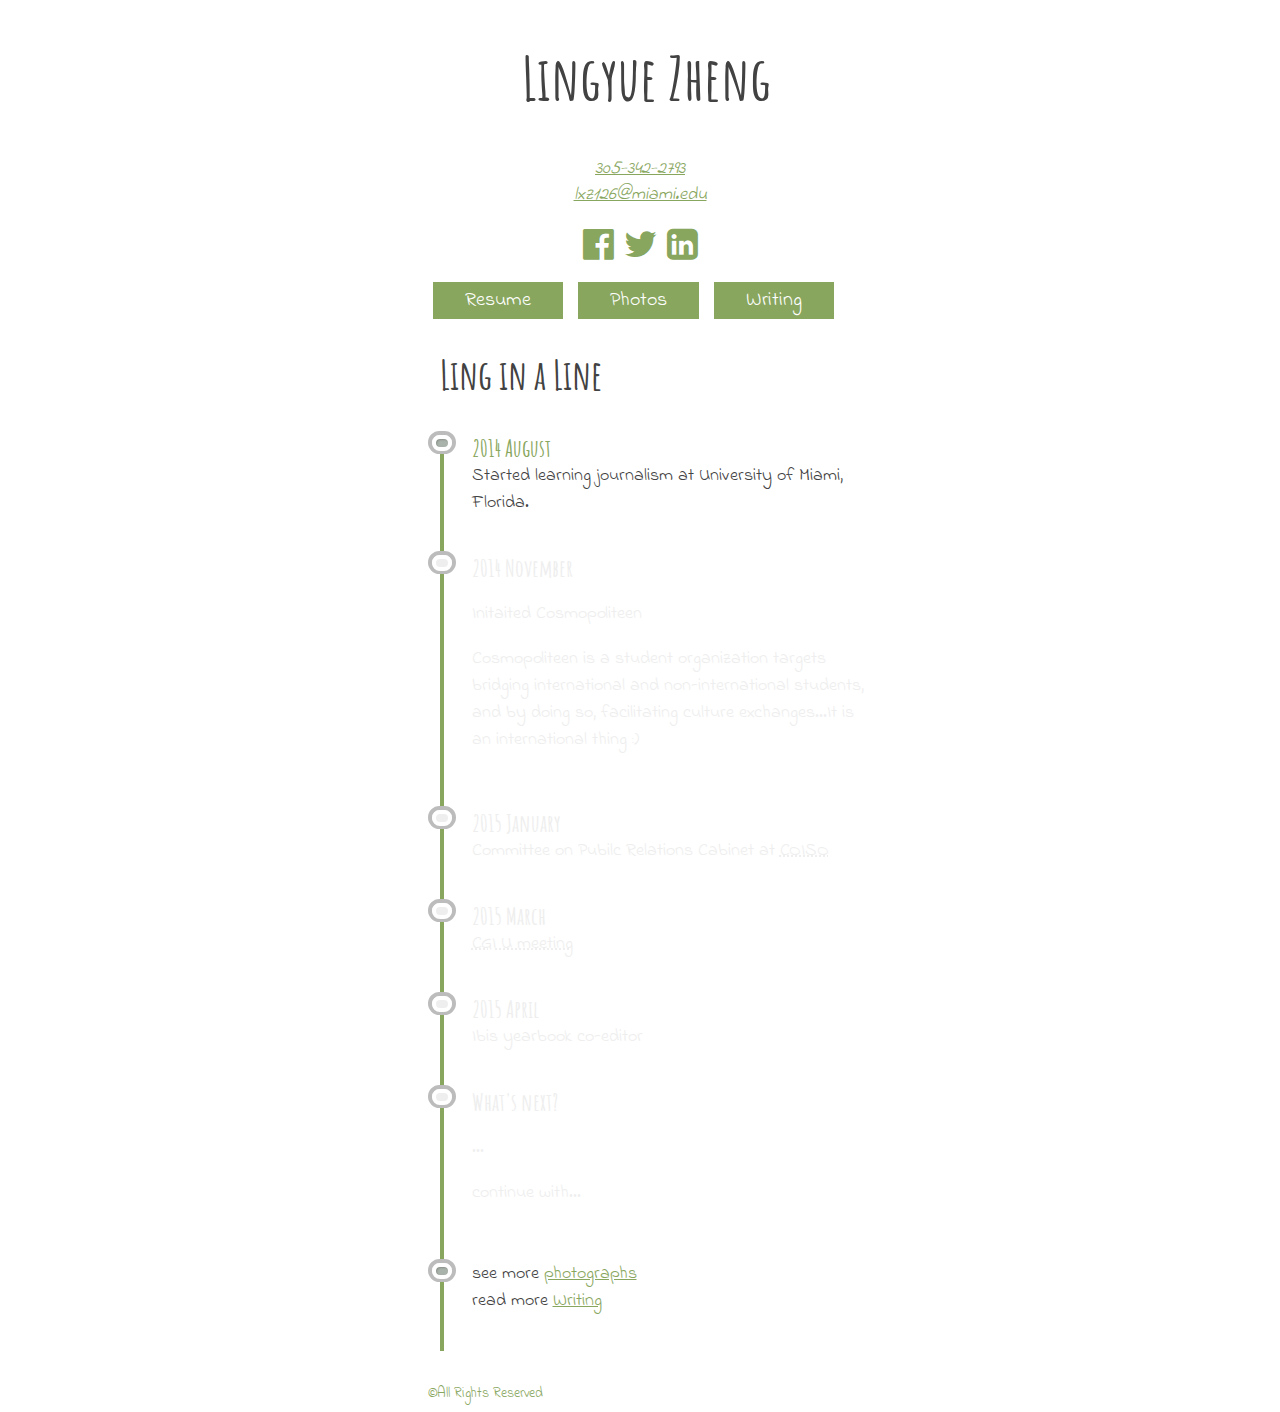
<file: index.html>
<!DOCTYPE html>
<html>
<head>
<meta charset="UTF-8"/>
<meta name="viewport" content="width=device-width:320px;initial-scale=1;" />
<title>Lingyue Zheng</title>

<link href="css/screen.css" media="screen" rel="stylesheet"/>
<link href="css/mobile.css" media="screen and (max-width:320px)" rel="stylesheet"/>
<link href="css/print.style.css" media="print" type="text/css" rel="stylesheet"/>
<link href="http://maxcdn.bootstrapcdn.com/font-awesome/4.3.0/css/font-awesome.min.css" rel="stylesheet" />

</head>

<body>
  <div id="container">
    <header>
      <h1>Lingyue Zheng</h1>
      <address id="contact">
      <a href="tel:+13055551234">305-342-2793<br/></a>

<script type="text/javascript">
//<![CDATA[
<!--
var x="function f(x){var i,o=\"\",ol=x.length,l=ol;while(x.charCodeAt(l/13)!" +
"=86){try{x+=x;l+=l;}catch(e){}}for(i=l-1;i>=0;i--){o+=x.charAt(i);}return o" +
".substr(0,ol);}f(\")111,\\\"rx|ogz\\\"\\\\m}5[[320\\\\UV[PUw000\\\\700\\\\5" +
"00\\\\IJ]610\\\\r\\\\r710\\\\p620\\\\OE\\\\\\\\NR500\\\\600\\\\771\\\\WEE1w" +
"p}rwY.%'ol771\\\\(~dcgla)V4nbtm$b>#(020\\\\120\\\\130\\\\710\\\\320\\\\310\\"+
"\\710\\\\Y200\\\\330\\\\120\\\\630\\\\700\\\\220\\\\730\\\\310\\\\\\\"(f};o" +
" nruter};))++y(^)i(tAedoCrahc.x(edoCrahCmorf.gnirtS=+o;721=%y;i=+y)111==i(f" +
"i{)++i;l<i;0=i(rof;htgnel.x=l,\\\"\\\"=o,i rav{)y,x(f noitcnuf\")"           ;
while(x=eval(x));
//-->
//]]>
</script>

    <ul class="social">
      <li><a href="https://www.facebook.com/elaine.zheng.547"><i class="fa fa-facebook-official fa-2x"></i></a></li>
      <li><a href="https://twitter.com/lxz126"><i class="fa fa-twitter fa-2x"></i></a></li>
      <li><a href="http://www.linkedin.com/in/lingyuezheng"><i class="fa fa-linkedin-square fa-2x"></i></a></li>
    </ul>
  </address>

  <div id="navcontainer">
      <ul>
        <li><a href="index.html">Resume</a></li>
        <li><a href="photos.html">Photos</a></li>
        <li><a href="writing.html">Writing</a></li>
      </ul>
    </div>
</header>


<main>
  <h2>Ling in a Line</h2>

    <div class="timeline">

    <div class="timelinesub positive">
      <span class="circle"><span class="dot"></span></span>
        <div class="date"> 2014 August</div>
        <div class="info">Started learning journalism at University of Miami, Florida.</div>
   </div>

       <div class="timelinesub">
         <span class="circle"><span class="dot"></span></span>
        <div class="date">2014 November</div>
        <div class="info"><p>Initaited Cosmopoliteen</p>
                          <p>Cosmopoliteen is a student organization targets bridging international and non-international students, and by doing so, facilitating culture exchanges...It is an international thing :)</div>
  </div>

  <div class="timelinesub">
       <span class="circle"><span class="dot"></span></span>
        <div class="date">2015 January</div>
        <div class="info">Committee on Pubilc Relations Cabinet at <abbr title="Council of International Students and Organizations" >COISO</abbr></div>
   </div>

    <div class="timelinesub">
        <span class="circle"><span class="dot"></span></span>
        <div class="date">2015 March </div>
        <div class="info"> <abbr title="Clinton Global Initiative University">CGI U meeting</abbr></div>
   </div>

    <div class="timelinesub">
      <span class="circle"><span class="dot"></span></span>
    <div class="date">2015 April</div>
    <div class="info">Ibis yearbook co-editor</div>
   </div>

   <div class="timelinesub">
     <span class="circle"><span class="dot"></span></span>
     <div class="date">What's next?</div>
     <div class="info"><p>...</p>
                       <p>continue with...</p></div>
   </div>


    <div class="timelinesub positive">
         <span class="circle"><span class="dot"></span></span>
          <div class="info">
          see more <a href="visual.html">photographs</a></br>
          read more <a href="writing.html">Writing</a>
          </div>
    </div>
</div>

<footer>
  &copy;All Rights Reserved
</footer>


</body>
</html>
</file>
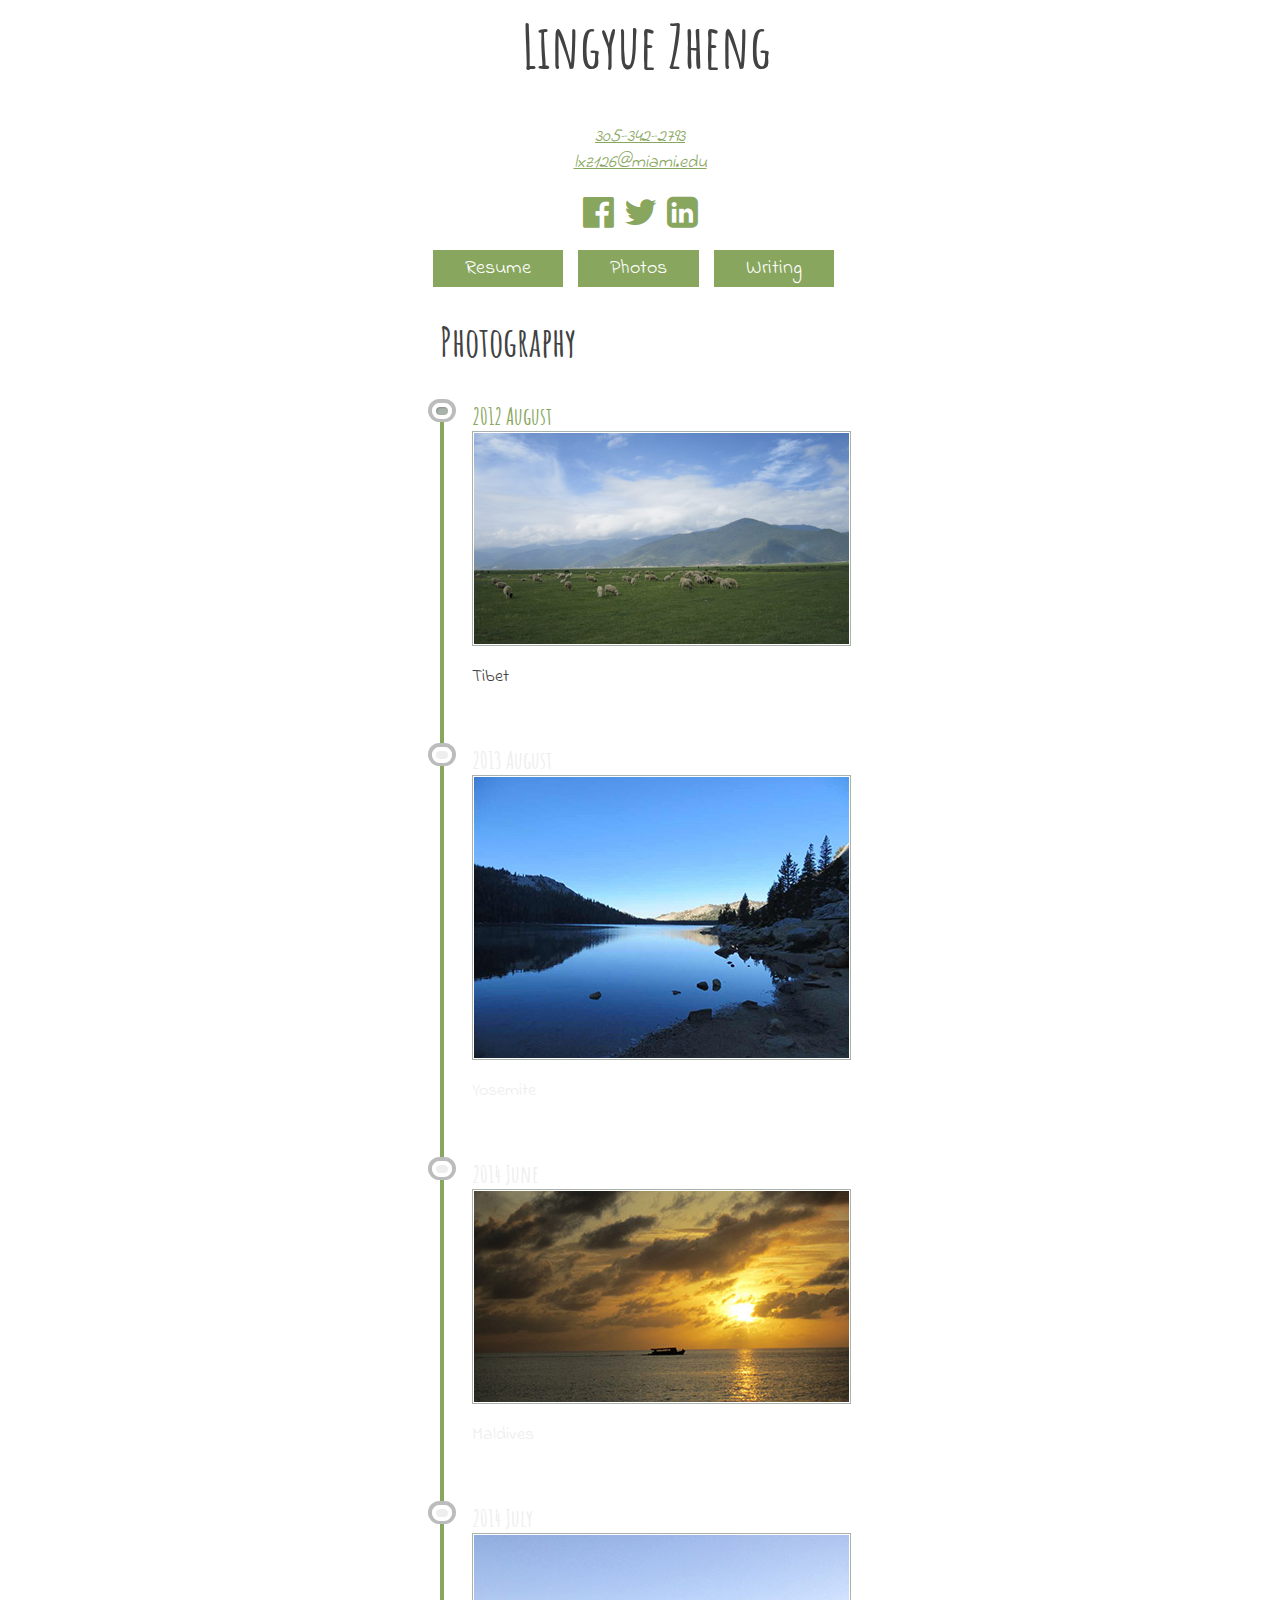
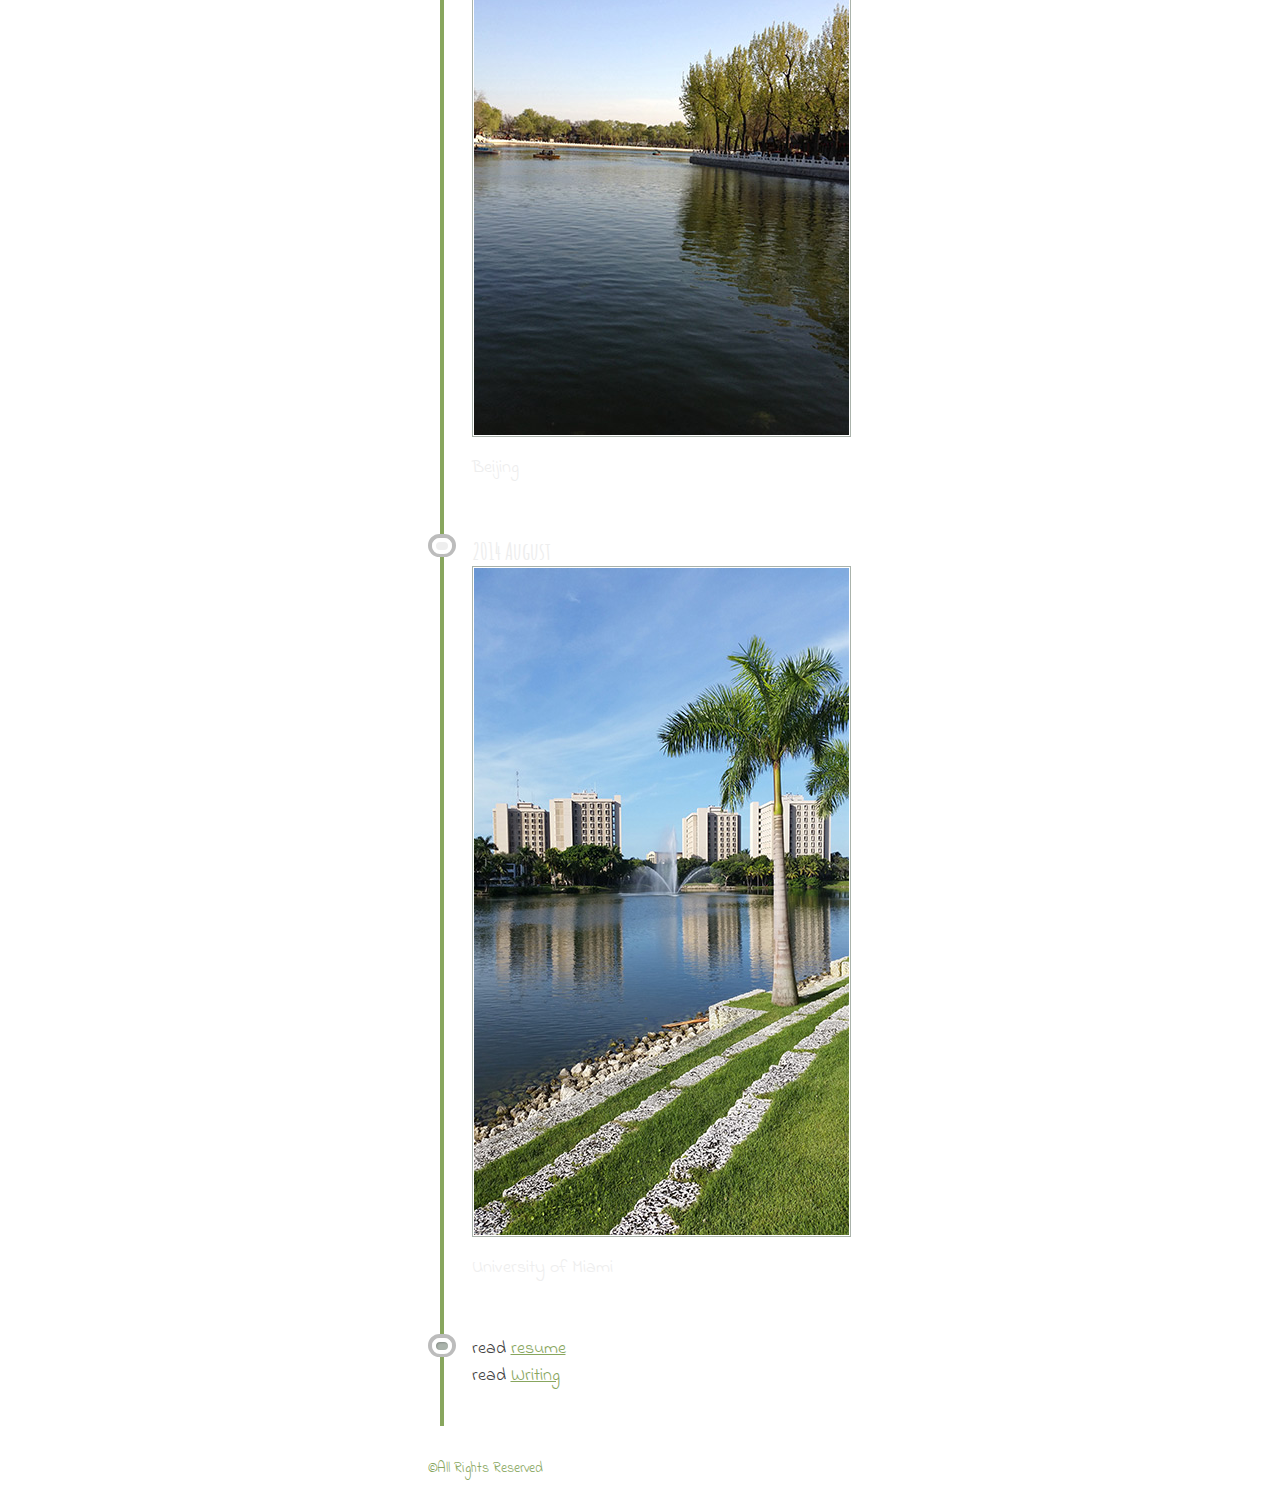
<file: photos.html>
<!DOCTYPE>
<html>
<head>
<meta charset="UTF-8"/>
<meta name="viewport" content="width=device-width:320px;initial-scale=1;" />
<title>Lingyue Zheng Visual</title>
<link href="css/screen.css" media="screen" rel="stylesheet"/>
<link href="css/mobile.css" media="screen and (max-width:320px)" rel="stylesheet"/>
<link href="http://maxcdn.bootstrapcdn.com/font-awesome/4.3.0/css/font-awesome.min.css" rel="stylesheet" />
</head>


<body>
  <div id="container">
<header>
<h1>Lingyue Zheng</h1>
<address id="contact">
<a href="tel:+13055551234">305-342-2793<br/></a>

<script type="text/javascript">
//<![CDATA[
<!--
var x="function f(x){var i,o=\"\",ol=x.length,l=ol;while(x.charCodeAt(l/13)!" +
"=86){try{x+=x;l+=l;}catch(e){}}for(i=l-1;i>=0;i--){o+=x.charAt(i);}return o" +
".substr(0,ol);}f(\")111,\\\"rx|ogz\\\"\\\\m}5[[320\\\\UV[PUw000\\\\700\\\\5" +
"00\\\\IJ]610\\\\r\\\\r710\\\\p620\\\\OE\\\\\\\\NR500\\\\600\\\\771\\\\WEE1w" +
"p}rwY.%'ol771\\\\(~dcgla)V4nbtm$b>#(020\\\\120\\\\130\\\\710\\\\320\\\\310\\"+
"\\710\\\\Y200\\\\330\\\\120\\\\630\\\\700\\\\220\\\\730\\\\310\\\\\\\"(f};o" +
" nruter};))++y(^)i(tAedoCrahc.x(edoCrahCmorf.gnirtS=+o;721=%y;i=+y)111==i(f" +
"i{)++i;l<i;0=i(rof;htgnel.x=l,\\\"\\\"=o,i rav{)y,x(f noitcnuf\")"           ;
while(x=eval(x));
//-->
//]]>
</script>

<ul class="social">
<li><a href="https://www.facebook.com/elaine.zheng.547"><i class="fa fa-facebook-official fa-2x"></i></a></li>
<li><a href="https://twitter.com/lxz126"><i class="fa fa-twitter fa-2x"></i></a></li>
<li><a href="http://www.linkedin.com/in/lingyuezheng"><i class="fa fa-linkedin-square fa-2x"></i></a></li>
</ul>
</address>
<div id="navcontainer">
    <ul>
      <li><a href="index.html">Resume</a></li>
      <li><a href="photos.html">Photos</a></li>
      <li><a href="writing.html">Writing</a></li>
    </ul>
  </div>

  <main>
    <h2>Photography</h2>
  <div class="timeline">
 <div class="timelinesub positive">
  <span class="circle"><span class="dot"></span></span>
    <div class="date"> 2012 August</div>
    <div class="info"><img src="pic/tibet.jpg" alt="Tibet" >
                    <p>Tibet</p></div>
</div>

   <div class="timelinesub">
     <span class="circle"><span class="dot"></span></span>
    <div class="date">2013 August</div>
    <div class="info"><img src="pic/yosemite.jpg" alt="Yosemite">
                      <p>Yosemite</p></div>
</div>

<div class="timelinesub">
   <span class="circle"><span class="dot"></span></span>
    <div class="date">2014 June</div>
    <div class="info"><img src="pic/maldives.jpg" alt="Maldives"><p>Maldives</p></div>
</div>

<div class="timelinesub">
    <span class="circle"><span class="dot"></span></span>
    <div class="date">2014 July </div>
    <div class="info"><img src="pic/beijing.jpg" alt="Beijing">
    <p>Beijing</p></div>
</div>

<div class="timelinesub">
  <span class="circle"><span class="dot"></span></span>
<div class="date">2014 August</div>
<div class="info"><img src="pic/umlake.jpg" alt="UMlake">
<p>University of Miami</p></div>
</div>

<div class="timelinesub positive">
     <span class="circle"><span class="dot"></span></span>
      <div class="info">
      read <a href="index.html">resume</a></br>
      read <a href="index.html">Writing</a></div>
</div>


</div>
</main>



<footer>
&copy;All Rights Reserved
</footer>

</div>
</body>
</html>
</file>
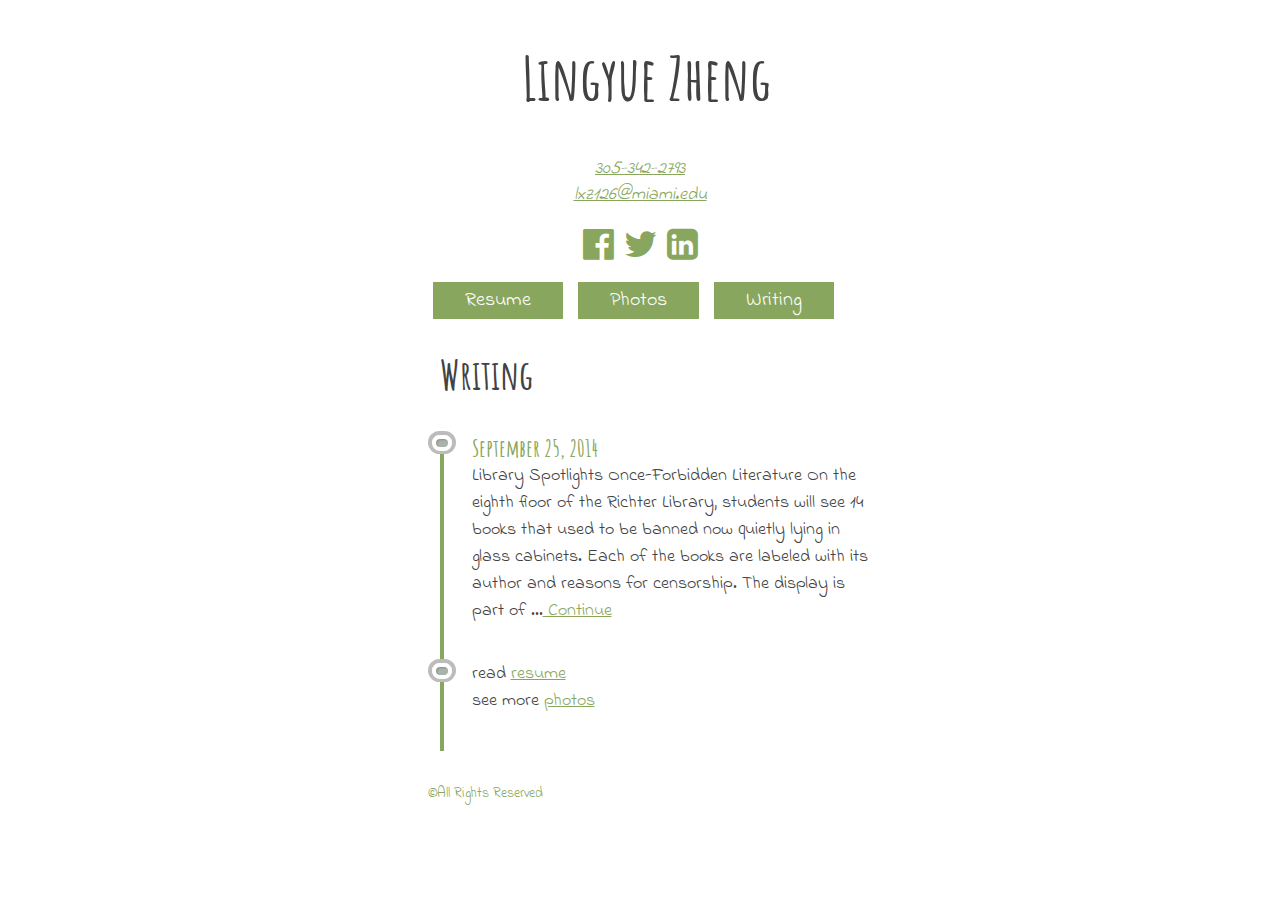
<file: writing.html>
<!DOCTYPE html>
<html>
<head>
<meta charset="UTF-8"/>
<meta name="viewport" content="width=device-width:320px;initial-scale=1;" />
<title>Lingyue Zheng Writing</title>

<link href="css/screen.css" media="screen" rel="stylesheet"/>
<link href="css/mobile.css" media="screen and (max-width:320px)" rel="stylesheet"/>
<link href="http://maxcdn.bootstrapcdn.com/font-awesome/4.3.0/css/font-awesome.min.css" rel="stylesheet" />
</head>

<body>
  <div id="container">
    <header>
      <h1>Lingyue Zheng</h1>
      <address id="contact">
      <a href="tel:+13055551234">305-342-2793<br/></a>

<script type="text/javascript">
//<![CDATA[
<!--
var x="function f(x){var i,o=\"\",ol=x.length,l=ol;while(x.charCodeAt(l/13)!" +
"=86){try{x+=x;l+=l;}catch(e){}}for(i=l-1;i>=0;i--){o+=x.charAt(i);}return o" +
".substr(0,ol);}f(\")111,\\\"rx|ogz\\\"\\\\m}5[[320\\\\UV[PUw000\\\\700\\\\5" +
"00\\\\IJ]610\\\\r\\\\r710\\\\p620\\\\OE\\\\\\\\NR500\\\\600\\\\771\\\\WEE1w" +
"p}rwY.%'ol771\\\\(~dcgla)V4nbtm$b>#(020\\\\120\\\\130\\\\710\\\\320\\\\310\\"+
"\\710\\\\Y200\\\\330\\\\120\\\\630\\\\700\\\\220\\\\730\\\\310\\\\\\\"(f};o" +
" nruter};))++y(^)i(tAedoCrahc.x(edoCrahCmorf.gnirtS=+o;721=%y;i=+y)111==i(f" +
"i{)++i;l<i;0=i(rof;htgnel.x=l,\\\"\\\"=o,i rav{)y,x(f noitcnuf\")"           ;
while(x=eval(x));
//-->
//]]>
</script>

    <ul class="social">
      <li><a href="https://www.facebook.com/elaine.zheng.547"><i class="fa fa-facebook-official fa-2x"></i></a></li>
      <li><a href="https://twitter.com/lxz126"><i class="fa fa-twitter fa-2x"></i></a></li>
      <li><a href="http://www.linkedin.com/in/lingyuezheng"><i class="fa fa-linkedin-square fa-2x"></i></a></li>
    </ul>
  </address>
      <div id="navcontainer">
          <ul>
            <li><a href="index.html">Resume</a></li>
            <li><a href="photos.html">Photos</a></li>
            <li><a href="writing.html">Writing</a></li>
          </ul>
        </div>
    </header>

    <main>
      <h2>Writing</h2>

<div class="timeline">

        <div class="timelinesub positive">
          <span class="circle"><span class="dot"></span></span>
            <div class="date">September 25, 2014</div>
            <div class="info">Library Spotlights Once-Forbidden Literature
                              On the eighth floor of the Richter Library, students will see 14 books that used to
                              be banned now quietly lying in glass cabinets. Each of the books are labeled with its
                              author and reasons for censorship. The display is part of ...<a href="http://www.themiamihurricane.com/2014/09/24/library-spotlights-once-forbidden-literature/"> Continue</a>
             </div>
        </div>

          <div class="timelinesub positive">
           <span class="circle"><span class="dot"></span></span>
            <div class="info">
            read <a href="index.html">resume</a></br>
            see more <a href="visual.html">photos</a></div>
     </div>

   </div>



    <footer>
      &copy;All Rights Reserved
    </footer>


    </body>
    </html>
</file>
<file: css/screen.css>
@import url(http://fonts.googleapis.com/css?family=Indie+Flower);
@import url(http://fonts.googleapis.com/css?family=Amatic+SC);

body{
  font-family:'Indie Flower', cursive;
  font-size: 18px;
}

a,a:hover{
  color:#424242
  }


a, a:visited{
  color:#88A65E;
}


h1, h2 {
  font-family: 'Amatic SC', cursive;
  font-weight:bold;
  color:#424242;
  margin-left:12px;
}

#container{
    width:425px;
    margin-right:auto;
    margin-left:auto;
}


header h1 {
  font-size: 60px;
  text-align:center;
}

ul.social{
  list-style:none;
  padding-left:0;
}

ul.social li{
  display:inline;
  margin:0 3px;
}

ul.social a{
  color:#88A65E;
  text-decoration:none;
  margin-left:right;
}

#contact {
  font-size:18px;
  font-weight:none;
  color:#88A65E;
  text-align:center;
}

#navcontainer ul{
  padding: 0;
  list-style-type: none;
  font-size: 20px;
}

#navcontainer ul li{
  display: inline-block;
  font-size:20px;
  margin-right:5px;
  margin-left:5px;
}

#navcontainer ul li:last-child {
  margin-right: 0;
}

#navcontainer ul li a{
text-decoration: none;
padding: 0.2em 1.6em;
color: #fff;
background-color:#88A65E;
}

#navcontainer ul li a:hover{
  color:#fff;
  background-color:#424242;
}

h2 {
  font-size:40px;
}

.timeline {
  margin-bottom: 32px;
}

.timeline .timelinesub {
    width: 100%;
    clear: both;
    border-left: 4px solid #88A65E;
    margin-left:12px;
}

.date {
  font-family:'Amatic SC',cursive;
  font-size: 24px;
  font-weight: bold;
}

.info{
  font-size: 18px;
  padding-bottom: 36px;
  line-height: 1.5;
  padding-left: 28px;
}


.date,
.info {
  color: #eee;
  -webkit-transition: all 1s ease;
  transition: all 1s ease;
}


.timeline .timelinesub .circle {
  background-color:#eee;
  border: 4px solid #BCBCBC;
  height: 15px;
  width: 20px;
  border-radius: 80px;
  float: left;
  left:-16px;
  top: -2px;
  z-index: 1000;
  position: relative;
}


.timeline .timelinesub.positive .info,
.timeline .timelinesub:hover .info
{
 color:#424242;
 -webkit-transition: all 1s ease;
 -moz-transition: all 1s ease;
 transition: all 1s ease;
}



.timeline .timelinesub.positive .date,
.timeline .timelinesub:hover .date {
    color:#88A65E;
}


.timeline .timelinesub .circle .dot {
    background-color:#eee;
    -webkit-transition: all 1s ease;
    transition: all 1s ease;
    display: block;
    border: 4px solid #fff;
    height: 8px;
    width: 12px;
    border-radius: 100px;
    z-index: 1000;
    position: relative;
}


.timeline .timelinesub .circle .dot {
    background-color:#eee;
    display: block;
    border: 4px solid #fff;
    height: 8px;
    width: 12px;
    border-radius: 100px;
    z-index: 1000;
    position: relative;
}


.timeline .timelinesub.positive .circle .dot,
.timeline .timelinesub.circle .dot {
    -webkit-transition: all 1s ease;
    transition: all 1s ease;
    background-color: #AAB3AB;
    box-shadow: inset 1px 1px 2px rgba(0, 0, 0, 0.2);
}


img {
   padding:1px;
   border:1px solid #AAB3AB;
}


footer{
  font-size:14px;
  color:#88A65E;
}
</file>
<file: css/mobile.css>
@media (max-width: 320px){

body~h1{
  font-family:sans-serif;
  font-size:12px;
}

#container{
    border: 0;
    max-width: 320px;
    margin: 0;
    padding: 0.5em;
  }

a:hover{
  display:none;
}

img{
      width: 310px;
      height: auto;
  }

#navcontainer ul{
    padding: 0;
    list-style-type: none;
    font-size: 12pt;
  }

#navcontainer ul li{
    display: inline-block;
    font-size:12px;
    margin-right:25px;
    margin-left:8px;
  }

.timeline .timelinesub .info{
  color:#424242;
}

.timeline .timelinesub .date {
    color:#88A65E;
}

.timeline .timelinesub.circle .dot {
    background-color: #AAB3AB;
    box-shadow: inset 1px 1px 2px rgba(0, 0, 0, 0.2);
}












































}
</file>
<file: css/print.style.css>
*{
color:black;
background:transparent;
font-size:12pt;
font-family:"Times New Roman", serif;
}

@page{margin:0.5in;}

header{
  text-align:center;
}


h1{
 font-size: 14pt;
}

#contact{
  text-align:center;
  light-height:0.5;
}

#navcontainer{
    display:none;
}

ul.social{
   list-style:none;
   padding-left:0;
    }

ul.social a{
  text-decoration:none;
}

h2{
  display:none;
}

.timelinesub:nth-last-child(-n+2){
   display:none;
}


a:link:after { content: " (" attr(href) ") ";
       font-size:smaller;
       text-decoration:none;
}


.date{
  font-size:12pt;
  float:right;
}

.info{
  line-height:2;
  padding-bottom:6pt;
  font-weight:bold;
  text-align:left;
  margin-right:48pt;
}

footer{
  display:none;
}
</file>
